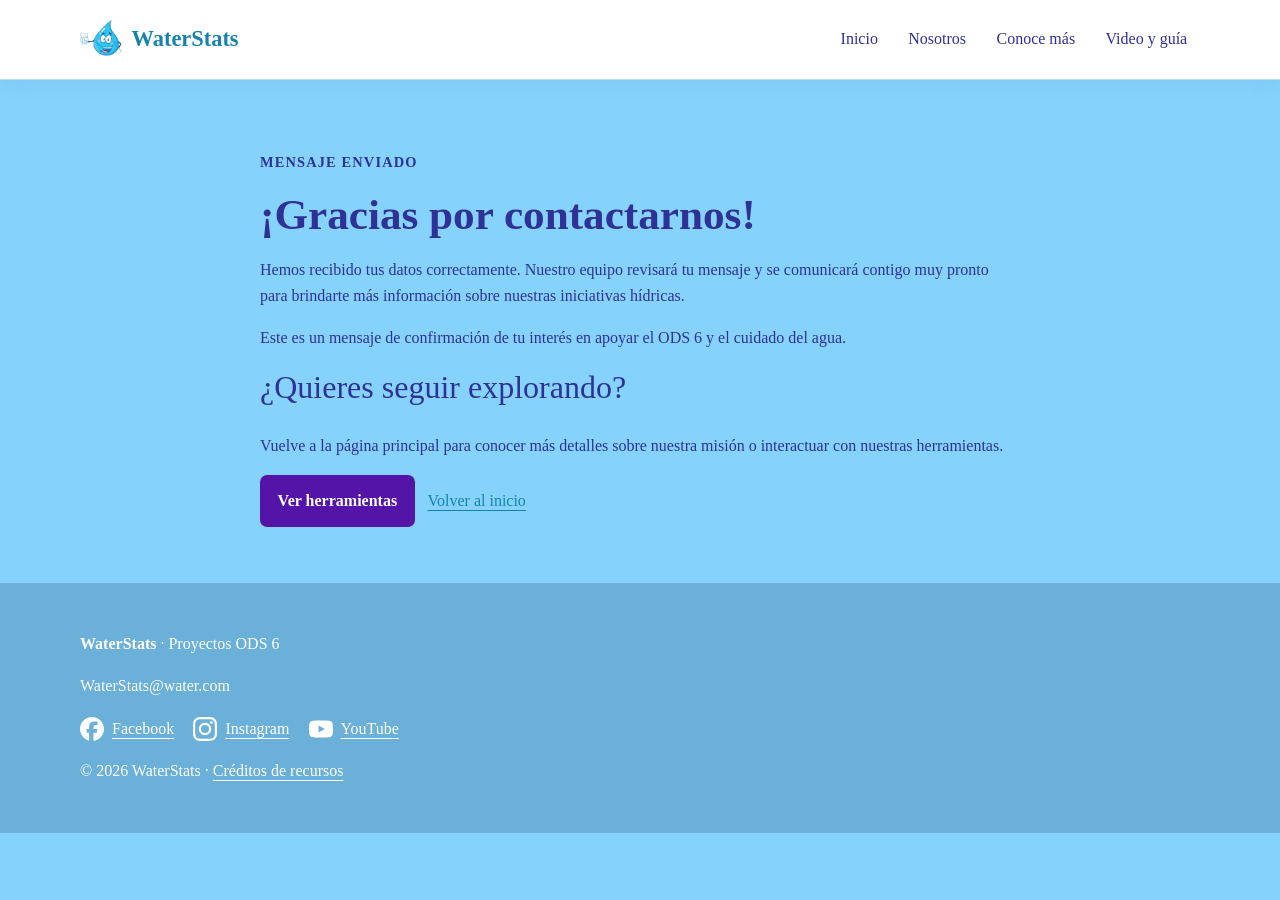
<file: confirmacion.html>
<!DOCTYPE html>
<html lang="es">
<head>
  <meta charset="UTF-8">
  <meta name="viewport" content="width=device-width, initial-scale=1.0">
  <title>Mensaje enviado | WaterStats</title>
  <link rel="stylesheet" href="css/estilos.css">
  <link rel="icon" type="image/png" href="imagenes/logo.png">
  <script src="js/menu.js" defer></script>
</head>
<body>
<a class="saltar" href="#contenido">Saltar al contenido</a>
<header class="cabecera">
  <div class="contenedor barra">
    <a class="marca" href="index.html"><img src="imagenes/logo.png" alt="" width="42" height="42">WaterStats</a>
    <button id="boton-menu" class="hamburguesa" type="button"
            aria-controls="navegacion" aria-expanded="false" aria-label="Abrir menú">
      <span class="lineas" aria-hidden="true"><span></span><span></span><span></span></span>
      <span id="texto-menu">Menú</span>
    </button>
    <nav id="navegacion" class="navegacion" aria-label="Navegación principal">
      <ul class="menu">
        <li><a href="index.html#inicio">Inicio</a></li>
        <li><a href="index.html#nosotros">Nosotros</a></li>
        <li>
          <details id="resolver" class="desplegable">
            <summary>Conoce más</summary>
            <ul class="submenu">
              <li><a href="index.html#servicios">Servicios</a></li>
              <li><a href="index.html#orientador">Iniciativas</a></li>
              <li><a href="index.html#contacto">Contáctanos</a></li>
            </ul>
          </details>
        </li>
        <li><a href="recursos.html">Video y guía</a></li>
      </ul>
    </nav>
  </div>
</header>
<main id="contenido" class="contenedor seccion"><section class="confirmacion" aria-labelledby="confirmado"><p class="etiqueta">Mensaje enviado</p><h1 id="confirmado">¡Gracias por contactarnos!</h1><p>Hemos recibido tus datos correctamente. Nuestro equipo revisará tu mensaje y se comunicará contigo muy pronto para brindarte más información sobre nuestras iniciativas hídricas.</p><p>Este es un mensaje de confirmación de tu interés en apoyar el ODS 6 y el cuidado del agua.</p><h2>¿Quieres seguir explorando?</h2><p>Vuelve a la página principal para conocer más detalles sobre nuestra misión o interactuar con nuestras herramientas.</p><a class="boton" href="index.html#orientador">Ver herramientas</a><a class="enlace" href="index.html">Volver al inicio</a></section></main>
<footer class="pie">
  <div class="contenedor">
    <p><strong>WaterStats</strong> · Proyectos ODS 6</p>
    <p>WaterStats@water.com</p>
    <nav class="redes" aria-label="Redes sociales de referencia">
      <a href="https://www.facebook.com/" target="_blank" rel="noopener noreferrer"><img src="iconos/facebook.svg" alt="" width="24" height="24">Facebook</a>
      <a href="https://www.instagram.com/" target="_blank" rel="noopener noreferrer"><img src="iconos/instagram.svg" alt="" width="24" height="24">Instagram</a>
      <a href="https://www.youtube.com/" target="_blank" rel="noopener noreferrer"><img src="iconos/youtube.svg" alt="" width="24" height="24">YouTube</a>
    </nav>
    <p>© 2026 WaterStats · <a href="FUENTES.txt">Créditos de recursos</a></p>
  </div>
</footer>
</body>
</html>
</file>
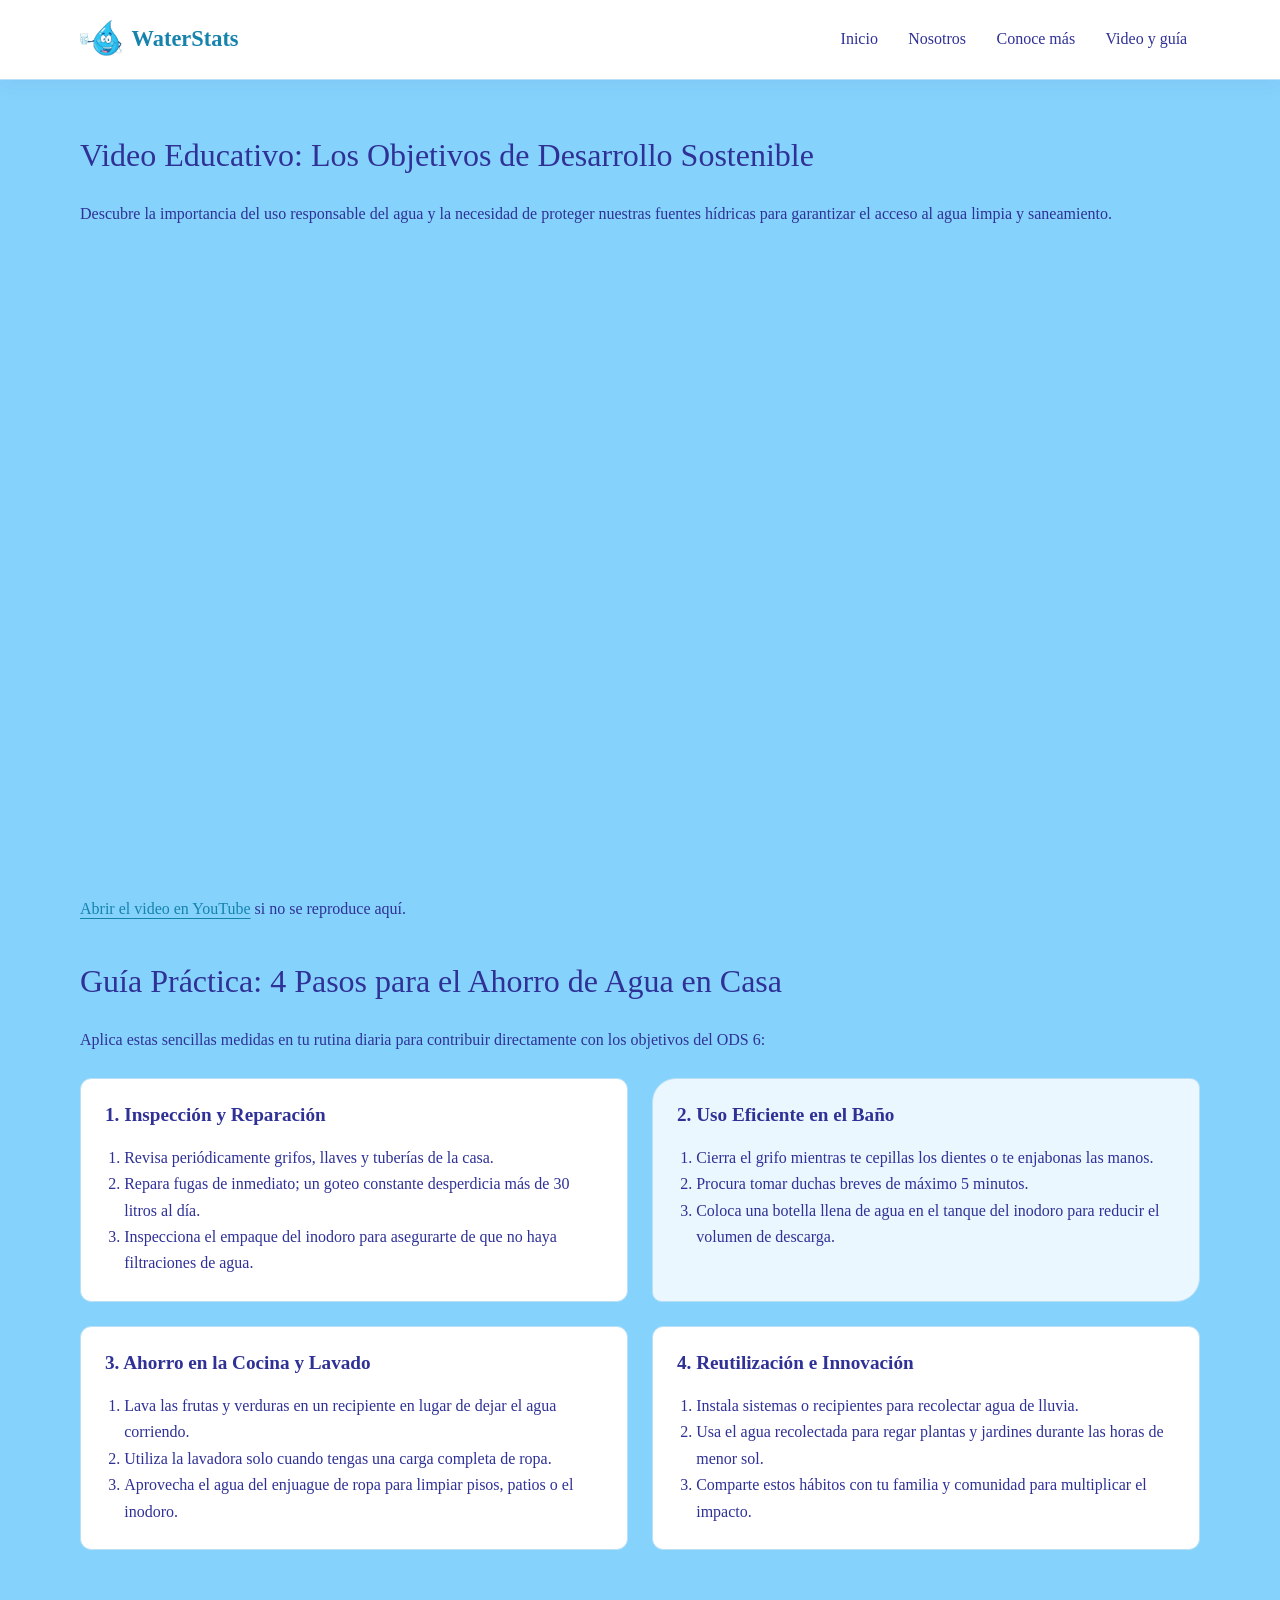
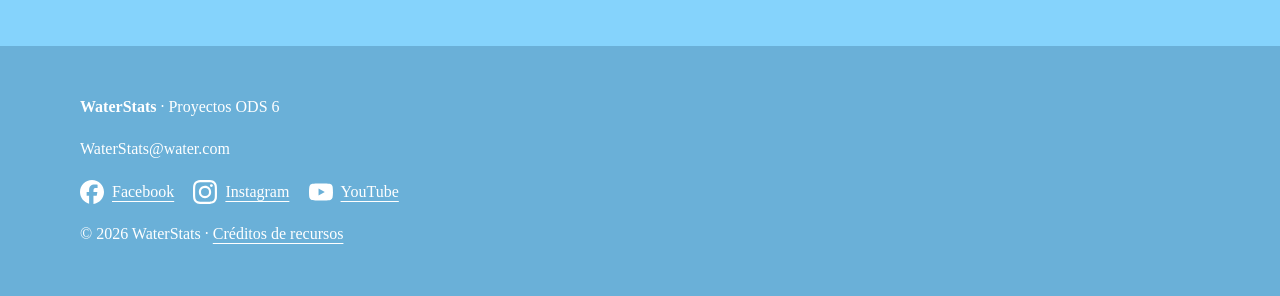
<file: recursos.html>
<!DOCTYPE html>
<html lang="es">
<head>
  <meta charset="UTF-8">
  <meta name="viewport" content="width=device-width, initial-scale=1.0">
  <title>Video y guía | WaterStats</title>
  <link rel="icon" type="image/png" href="imagenes/logo.png">
  <link rel="stylesheet" href="css/estilos.css">
  <script src="js/menu.js" defer></script>
</head>
<body>
<a class="saltar" href="#contenido">Saltar al contenido</a>
<header class="cabecera" id="cabecera">
  <div class="contenedor barra">
    <a class="marca" href="index.html#inicio" aria-label="WaterStats, ir al inicio">
      <img src="imagenes/logo.png" alt="" width="42" height="42">
      WaterStats
    </a>

    <button id="boton-menu" class="hamburguesa" type="button"
        aria-controls="navegacion" aria-expanded="false" aria-label="Abrir menú">
      <span class="lineas" aria-hidden="true"><span></span><span></span><span></span></span>
      <span id="texto-menu">Menú</span>
    </button>

    <nav id="navegacion" class="navegacion" aria-label="Navegación principal">
      <ul class="menu">
        <li><a href="index.html#inicio">Inicio</a></li>
        <li><a href="index.html#nosotros">Nosotros</a></li>
        <li>
          <details id="resolver" class="desplegable">
            <summary>Conoce más</summary>
            <ul class="submenu">
              <li><a href="index.html#servicios">Servicios</a></li>
              <li><a href="index.html#orientador">Iniciativas</a></li>
              <li><a href="index.html#contacto">Contáctanos</a></li>
            </ul>
          </details>
        </li>
        <li><a href="recursos.html" aria-current="page">Video y guía</a></li>
      </ul>
    </nav>
  </div>
</header>

<main id="contenido" class="contenedor seccion">

  <!-- SECCIÓN DE VIDEO -->
  <section id="video" class="recursos-seccion">
    <h2>Video Educativo: Los Objetivos de Desarrollo Sostenible</h2>
    <p>Descubre la importancia del uso responsable del agua y la necesidad de proteger nuestras fuentes hídricas para garantizar el acceso al agua limpia y saneamiento.</p>

    <div class="video-contenedor">
      <iframe
        src="https://www.youtube.com/embed/MCKH5xk8X-g"
        title="UNESCO: Los Objetivos de Desarrollo Sostenible, qué son y cómo alcanzarlos"
        referrerpolicy="strict-origin-when-cross-origin"
        allow="accelerometer; clipboard-write; encrypted-media; gyroscope; picture-in-picture; web-share"
        allowfullscreen>
      </iframe>
    </div>
    <p><a href="https://www.youtube.com/watch?v=MCKH5xk8X-g" target="_blank" rel="noopener noreferrer">Abrir el video en YouTube</a> si no se reproduce aquí.</p>
  </section>

  <!-- SECCIÓN DE GUÍA PRÁCTICA -->
  <section id="guia" class="recursos-seccion">
    <h2>Guía Práctica: 4 Pasos para el Ahorro de Agua en Casa</h2>
    <p>Aplica estas sencillas medidas en tu rutina diaria para contribuir directamente con los objetivos del ODS 6:</p>

    <div class="tarjetas-guia">
      <article class="tarjeta">
        <h3>1. Inspección y Reparación</h3>
        <ol class="lista-pasos">
          <li>Revisa periódicamente grifos, llaves y tuberías de la casa.</li>
          <li>Repara fugas de inmediato; un goteo constante desperdicia más de 30 litros al día.</li>
          <li>Inspecciona el empaque del inodoro para asegurarte de que no haya filtraciones de agua.</li>
        </ol>
      </article>

      <article class="tarjeta">
        <h3>2. Uso Eficiente en el Baño</h3>
        <ol class="lista-pasos">
          <li>Cierra el grifo mientras te cepillas los dientes o te enjabonas las manos.</li>
          <li>Procura tomar duchas breves de máximo 5 minutos.</li>
          <li>Coloca una botella llena de agua en el tanque del inodoro para reducir el volumen de descarga.</li>
        </ol>
      </article>

      <article class="tarjeta">
        <h3>3. Ahorro en la Cocina y Lavado</h3>
        <ol class="lista-pasos">
          <li>Lava las frutas y verduras en un recipiente en lugar de dejar el agua corriendo.</li>
          <li>Utiliza la lavadora solo cuando tengas una carga completa de ropa.</li>
          <li>Aprovecha el agua del enjuague de ropa para limpiar pisos, patios o el inodoro.</li>
        </ol>
      </article>

      <article class="tarjeta">
        <h3>4. Reutilización e Innovación</h3>
        <ol class="lista-pasos">
          <li>Instala sistemas o recipientes para recolectar agua de lluvia.</li>
          <li>Usa el agua recolectada para regar plantas y jardines durante las horas de menor sol.</li>
          <li>Comparte estos hábitos con tu familia y comunidad para multiplicar el impacto.</li>
        </ol>
      </article>
    </div>
  </section>

</main>

<footer class="pie">
  <div class="contenedor">
    <p><strong>WaterStats</strong> · Proyectos ODS 6</p>
    <p>WaterStats@water.com</p>
    <nav class="redes" aria-label="Redes sociales de referencia">
      <a href="https://www.facebook.com/" target="_blank" rel="noopener noreferrer"><img src="iconos/facebook.svg" alt="" width="24" height="24">Facebook</a>
      <a href="https://www.instagram.com/" target="_blank" rel="noopener noreferrer"><img src="iconos/instagram.svg" alt="" width="24" height="24">Instagram</a>
      <a href="https://www.youtube.com/" target="_blank" rel="noopener noreferrer"><img src="iconos/youtube.svg" alt="" width="24" height="24">YouTube</a>
    </nav>
    <p>© 2026 WaterStats · <a href="FUENTES.txt">Créditos de recursos</a></p>
  </div>
</footer>
</body>
</html>
</file>
<file: css/estilos.css>
/* PASO 1. El ancho incluye padding y borde: facilita calcular tamaños. */
* {
  box-sizing: border-box;
}



/* PASO 2. Estilos generales que heredan los textos. */
body {
  margin: 0;
  font-family: Minecraft, Minecraft;
  color: #2f3196;
  background: #85D3FC;
  line-height: 1.65;
}

h1,
h2,
h3 {
  line-height: 1.2;
}

h1 {
  font-size: 2.7rem;
  margin: 0 0 1rem;
}

h2 {
  font-size: 2rem;
  margin-top: 0;
}

h3 {
  font-size: 1.2rem;
}

a {
  color: #1683ad;
  text-underline-offset: 4px;
}

/* El foco visible permite recorrer la web con el teclado. */
a:focus-visible,
button:focus-visible,
summary:focus-visible,
input:focus-visible,
select:focus-visible {
  outline: 3px solid #3700ff;
  outline-offset: 4px;
}

/* PASO 3. Nunca estirar una imagen más allá de su contenedor. */
img {
  max-width: 100%;
  height: auto;
  display: block;
}

.contenedor {
  width: 92%;
  max-width: 1120px;
  margin: 0 auto;
}

.seccion {
  padding: 3.5rem 0;
}

.fondo {
  background: #ffffff;
}

.etiqueta {
  font-weight: bold;
  color: #2f3196;
  font-size: .9rem;
  text-transform: uppercase;
  letter-spacing: .08em;
}

.nota {
  font-size: .9rem;
}

/* PASO 4. Flexbox alinea logo y navegación. wrap evita desbordamientos. */
.cabecera {
  background: white;
  border-bottom: 1px solid #b9dff5;
}

.barra {
  display: flex;
  align-items: center;
  justify-content: space-between;
  gap: 1rem;
  flex-wrap: wrap;
  padding: 1rem 0;
}

.marca {
  display: flex;
  align-items: center;
  gap: .6rem;
  text-decoration: none;
  font-size: 1.4rem;
  font-weight: bold;
}

.menu {
  display: flex;
  flex-wrap: wrap;
  align-items: center;
  gap: .3rem;
  list-style: none;
  margin: 0;
  padding: 0;
}

.menu a,
summary {
  display: block;
  padding: .65rem .8rem;
  color: #2f3196;
  cursor: pointer;
}

.menu a {
  text-decoration: none;
}

.menu a:hover,
summary:hover {
  background: #e3f4fd;
  border-radius: .4rem;
}

/* El menú acompaña al usuario al bajar por la página.
   sticky conserva su espacio: no hace falta compensar con padding en body.
   top: 0 lo mantiene pegado arriba; z-index evita que las fotos lo tapen. */
.cabecera {
  position: sticky;
  top: 0;
  z-index: 100;
  box-shadow: 0 4px 18px #2f319612;
}

/* Dejar espacio al navegar con #id para que el header no tape el título. */
section[id],
main[id] {
  scroll-margin-top: 130px;
}

/* PASO 5. La lista interior es vertical. Solo details controla su apertura. */
.desplegable {
  position: relative;
}

summary {
  list-style: revert;
}

.submenu {
  position: absolute;
  top: 100%;
  left: 0;
  width: 230px;
  padding: .5rem;
  margin: .3rem 0 0;
  list-style: none;
  background: white;
  border: 1px solid #b9dff5;
  border-radius: .5rem;
  box-shadow: 0 8px 20px #2f319622;
  z-index: 10;
}

/* PASO 6. Dos columnas iguales: imagen y texto. minmax evita desborde. */
.dos-columnas {
  display: grid;
  grid-template-columns: repeat(2, minmax(0, 1fr));
  gap: 2.5rem;
  align-items: center;
}

.dos-columnas>* {
  min-width: 0;
}

.hero {
  padding-top: 4rem;
  padding-bottom: 4rem;
}

.foto {
  width: 100%;
  aspect-ratio: 4 / 3;
  object-fit: cover;
  border-radius: 2rem .8rem 2.5rem 1rem;
}

/* PASO 7. Enlaces y botones con apariencia consistente. */
.boton {
  display: inline-block;
  padding: .8rem 1.1rem;
  background: #5414a8;
  color: white;
  border: 0;
  border-radius: .45rem;
  font: inherit;
  font-weight: bold;
  text-decoration: none;
  cursor: pointer;
}

.boton:hover {
  background: #8c66bd;
}

.enlace {
  display: inline-block;
  margin: .8rem;
}

/* PASO 8. Tres tarjetas en escritorio. */
.tarjetas {
  display: grid;
  grid-template-columns: repeat(3, minmax(0, 1fr));
  gap: 1rem;
}

.tarjeta {
  padding: 1.5rem;
  border: 1px solid #b9dff5;
  border-radius: .7rem;
  background: white;
}

.numero {
  color: #5414a8;
  font-weight: bold;
}

.galeria {
  display: grid;
  grid-template-columns: repeat(2, minmax(0, 1fr));
  gap: 1rem;
}

figure {
  margin: 0;
}

.galeria img {
  width: 100%;
  aspect-ratio: 3 / 2;
  object-fit: cover;
  border-radius: .6rem;
}

figcaption {
  padding-top: .5rem;
}

blockquote {
  margin-left: 0;
  font-size: 1.35rem;
}

/* PASO 9. El orientador responde a los radios sin JavaScript. */
.orientador {
  border: 1px solid #7fbfe6;
  border-radius: .6rem;
  padding: 1.5rem;
  min-width: 0;
}

legend {
  font-weight: bold;
  padding: 0 .5rem;
}

.orientador>label {
  display: inline-block;
  margin: .4rem 1rem .4rem 0;
  padding: .4rem;
  cursor: pointer;
}

.orientador>input:checked+label {
  background: #5414a8;
  color: white;
  border-radius: .3rem;
}

.resultados {
  background: white;
  padding: 1.5rem;
  border-radius: .5rem;
  margin-top: 1rem;
}

/* Primero ocultamos los tres paneles. */
.respuesta {
  display: none;
}

/* ~ busca un hermano posterior. :checked identifica la opción marcada. */
#mochila:checked~.resultados .mochila,
#libreta:checked~.resultados .libreta,
#abrigo:checked~.resultados .abrigo {
  display: block;
}

/* PASO 10. Cada campo ocupa una fila del formulario. */
.formulario {
  display: grid;
  gap: .6rem;
  background: white;
  border: 1px solid #b9dff5;
  padding: 1.5rem;
  border-radius: .7rem;
}

.formulario>label {
  font-weight: bold;
}

input[type="text"],
input[type="email"],
select,
textarea {
  width: 100%;
  min-width: 0;
  font: inherit;
  padding: .7rem;
  border: 1px solid #8b7465;
  border-radius: .3rem;
  background: white;
  color: #3d302b;
}

input[type="radio"],
input[type="checkbox"] {
  accent-color: #038ce7;
}

/* PASO 11. La proporción del video se conserva a cualquier ancho. */
.video {
  width: 100%;
  aspect-ratio: 16 / 9;
  border: 0;
  display: block;
}

.confirmacion {
  max-width: 760px;
  margin: 0 auto;
}

.pie {
  background: #6ab0d8;
  color: white;
  padding: 2rem 0;
}

.pie a {
  color: white;
}

.redes {
  display: flex;
  flex-wrap: wrap;
  gap: 1.2rem;
}

.redes a {
  display: inline-flex;
  align-items: center;
  gap: .5rem;
}

.redes img {
  filter: invert(1);
}

.saltar {
  position: absolute;
  left: -9999px;
}

.saltar:focus {
  left: 1rem;
  top: 1rem;
  padding: 1rem;
  background: white;
  z-index: 20;
}

/* PASO 12. TABLET: estas reglas se aplican a 900 px o menos. */
@media (max-width: 900px) {
  .barra {
    gap: .4rem;
  }

  .tarjetas {
    grid-template-columns: repeat(2, minmax(0, 1fr));
  }

  h1 {
    font-size: 2.2rem;
  }
}

/* PASO 13. CELULAR: cambiamos columnas por una sola columna. */
@media (max-width: 600px) {
  h1 {
    font-size: 1.9rem;
  }

  h2 {
    font-size: 1.6rem;
  }

  .dos-columnas,
  .tarjetas,
  .galeria {
    grid-template-columns: 1fr;
  }

  .dos-columnas {
    gap: 1.5rem;
  }

  .hero,
  .seccion {
    padding-top: 2.2rem;
    padding-bottom: 2.2rem;
  }

  .barra nav {
    width: 100%;
  }

  .menu {
    flex-direction: row;
    flex-wrap: wrap;
    gap: 0;
  }

  .menu a,
  summary {
    padding: .45rem .55rem;
    font-size: .95rem;
  }

  /* Conserva el desplegable vertical bajo Resolver y dentro de la pantalla. */
  .submenu {
    left: auto;
    right: 0;
    width: 205px;
    max-width: 85vw;
    max-height: 55vh;
    overflow-y: auto;
  }

  section[id],
  main[id] {
    scroll-margin-top: 190px;
  }

  .enlace {
    margin-left: 0;
  }

  .formulario,
  .orientador,
  .resultados {
    padding: 1rem;
  }
}

/* Detalles cálidos: fondo de papel, acento terracota y bordes suaves. */
.postal {
  background: #fff;
  padding: .8rem;
  border: 1px solid #b9dff5;
  border-radius: 2rem 1rem 2.8rem 1rem;
  box-shadow: 8px 10px 0 #b9dff5;
}

.postal figcaption {
  padding: .6rem .5rem .2rem;
  font-family: Georgia, serif;
  font-style: italic;
}

.hero h1 {
  font-family: Georgia, serif;
  font-weight: normal;
  font-size: clamp(2.2rem, 4.6vw, 3.8rem);
  letter-spacing: -.035em;
}

h2 {
  font-family: Georgia, serif;
  font-weight: normal;
}

.tarjeta:nth-child(2) {
  background: #eaf7ff;
  border-radius: 1.5rem .6rem 1.5rem .6rem;
}

blockquote {
  font-family: Georgia, serif;
  font-style: italic;
  max-width: 780px;
}

textarea {
  resize: vertical;
}

@media (max-width: 600px) {
  .barra {
    padding: .6rem 0;
  }

  .marca {
    font-size: 1.2rem;
  }

  .marca img {
    width: 30px;
  }
}
/* ================== HERO ================== */
.hero {
  position: relative;
  min-height: clamp(420px, 72vh, 620px);
  padding: 0;
  display: grid;
  place-items: center;
  overflow: hidden;
  background: #2f3196;
}
.hero-fondo {
  position: absolute;
  inset: 0;
  background: url('https://images.unsplash.com/photo-1559827260-dc66d52bef19?auto=format&fit=crop&w=1800&q=80') center / cover no-repeat;
}
/* Velo azul para que el texto siempre se lea bien */
.hero::after {
  content: "";
  position: absolute;
  inset: 0;
  background: linear-gradient(180deg, rgba(47,49,150,.55), rgba(2,40,90,.75));
}
.hero-texto {
  position: relative;
  z-index: 2;
  width: 90%;
  max-width: 820px;
  padding: 3rem 0;
  text-align: center;
  color: white;
  animation: aparecer .8s ease-out both;
}
.hero-etiqueta {
  display: inline-block;
  margin: 0 0 1rem;
  padding: .3rem .9rem;
  border: 1px solid rgba(255,255,255,.6);
  border-radius: 2rem;
  font-size: .85rem;
  letter-spacing: .1em;
  text-transform: uppercase;
}
.hero-texto h1 {
  margin: 0 0 1rem;
  color: white;
  text-shadow: 0 2px 12px rgba(0,0,0,.5);
}
.hero-sub {
  margin: 0 auto 1.8rem;
  max-width: 600px;
  font-size: 1.05rem;
  text-shadow: 0 1px 6px rgba(0,0,0,.5);
}
@keyframes aparecer {
  from { opacity: 0; transform: translateY(16px); }
  to   { opacity: 1; transform: none; }
}
@media (prefers-reduced-motion: reduce) {
  .hero-texto { animation: none; }
}

/* ================== MEJORAS DE UI ================== */
.encabezado-seccion { max-width: 750px; margin-bottom: 2.5rem; }
.intro { font-size: 1.05rem; margin-bottom: 0; }
.nosotros-grid { align-items: stretch; }
.pila { display: flex; flex-direction: column; gap: 1.2rem; }
.pila .tarjeta { flex: 1; }
.tarjeta h3 { margin-top: 0; }
.tarjeta .nota { margin-bottom: 0; }
.tarjeta.destacada { border-left: 4px solid #5414a8; }
.postal { margin: 0; display: flex; flex-direction: column; }
.postal img { width: 100%; aspect-ratio: 3 / 2; object-fit: cover; border-radius: 1.4rem .6rem 1.8rem .6rem; }
.postal figcaption { font-family: inherit; font-style: normal; padding: 1rem .6rem .4rem; line-height: 1.6; }
.tarjeta, .boton, .galeria img { transition: transform .25s ease, box-shadow .25s ease, background .25s ease; }
.tarjetas .tarjeta:hover { transform: translateY(-4px); box-shadow: 0 10px 22px #2f319622; }
.galeria img:hover { transform: scale(1.02); }
.galeria { grid-template-columns: repeat(3, minmax(0, 1fr)); }
@media (max-width: 900px) { .galeria { grid-template-columns: repeat(2, minmax(0, 1fr)); } }
@media (max-width: 600px) { .galeria { grid-template-columns: 1fr; } .hero { min-height: 440px; } }

/* Botón hamburguesa móvil y estilos de recursos.html */
.hamburguesa {
  display: none;
  align-items: center;
  gap: .65rem;
  min-height: 44px;
  padding: .55rem .8rem;
  border: 1px solid #5414a8;
  border-radius: .45rem;
  background: #5414a8;
  color: white;
  font: inherit;
  cursor: pointer;
}
.lineas {
  display: grid;
  gap: 4px;
  width: 22px;
}
.lineas span {
  display: block;
  height: 2px;
  background: white;
}
[hidden] {
  display: none !important;
}

.recursos-seccion { margin-bottom: 2.5rem; }
.video-contenedor { margin: 1.2rem 0; }
.video-contenedor iframe { width: 100%; aspect-ratio: 16 / 9; border: 0; border-radius: .7rem; display: block; }
.tarjetas-guia { display: grid; grid-template-columns: repeat(2, minmax(0, 1fr)); gap: 1.5rem; margin-top: 1.5rem; }
.lista-pasos { padding-left: 1.2rem; margin: .8rem 0 0; }

@media (max-width: 600px) {
  .hamburguesa { display: inline-flex; }
  .navegacion {
    position: absolute;
    top: 100%;
    left: 0;
    width: 100%;
    max-height: 70vh;
    overflow-y: auto;
    padding: .5rem 4%;
    background: white;
    border-bottom: 1px solid #b9dff5;
    box-shadow: 0 8px 20px #2f319622;
  }
  .menu { flex-direction: column; align-items: stretch; gap: 0; }
  .submenu { position: static; width: 100%; margin: 0; box-shadow: none; background: #f4fbff; }
  .tarjetas-guia { grid-template-columns: 1fr; }
}

/* Selector de iniciativas: radios ocultos y etiquetas como botones (se ve bien en celular) */
.orientador > input[type="radio"] {
  position: absolute;
  opacity: 0;
  width: 1px;
  height: 1px;
}
.orientador > label {
  margin: .3rem .4rem .3rem 0;
  padding: .55rem .9rem;
  border: 1px solid #5414a8;
  border-radius: .45rem;
}
.orientador > input:focus-visible + label {
  outline: 3px solid #3700ff;
  outline-offset: 3px;
}
.orientador > input:checked + label {
  background: #5414a8;
  color: white;
}
@media (max-width: 600px) {
  .orientador > label { font-size: .9rem; padding: .5rem .7rem; }
  .boton { width: 100%; text-align: center; }
  .hero .boton { width: auto; }
  .formulario .boton { width: 100%; }
}
</file>
